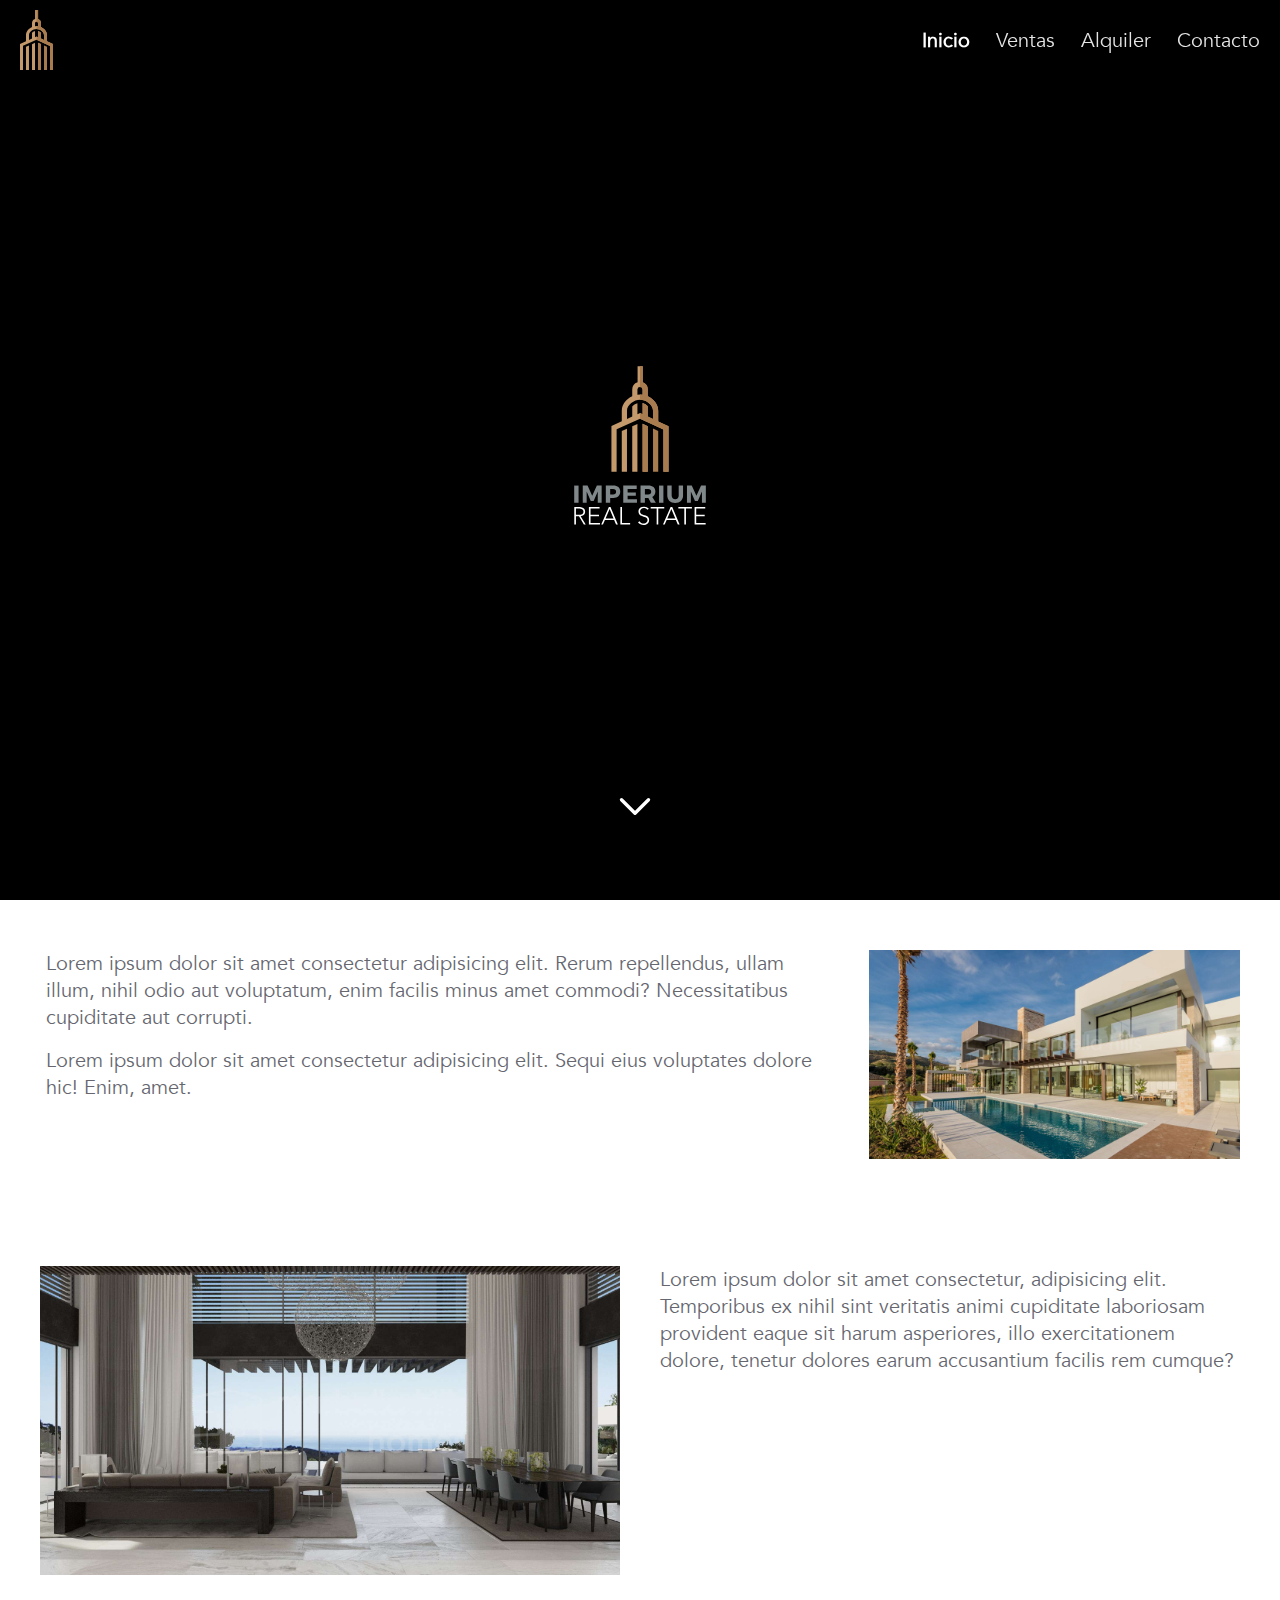
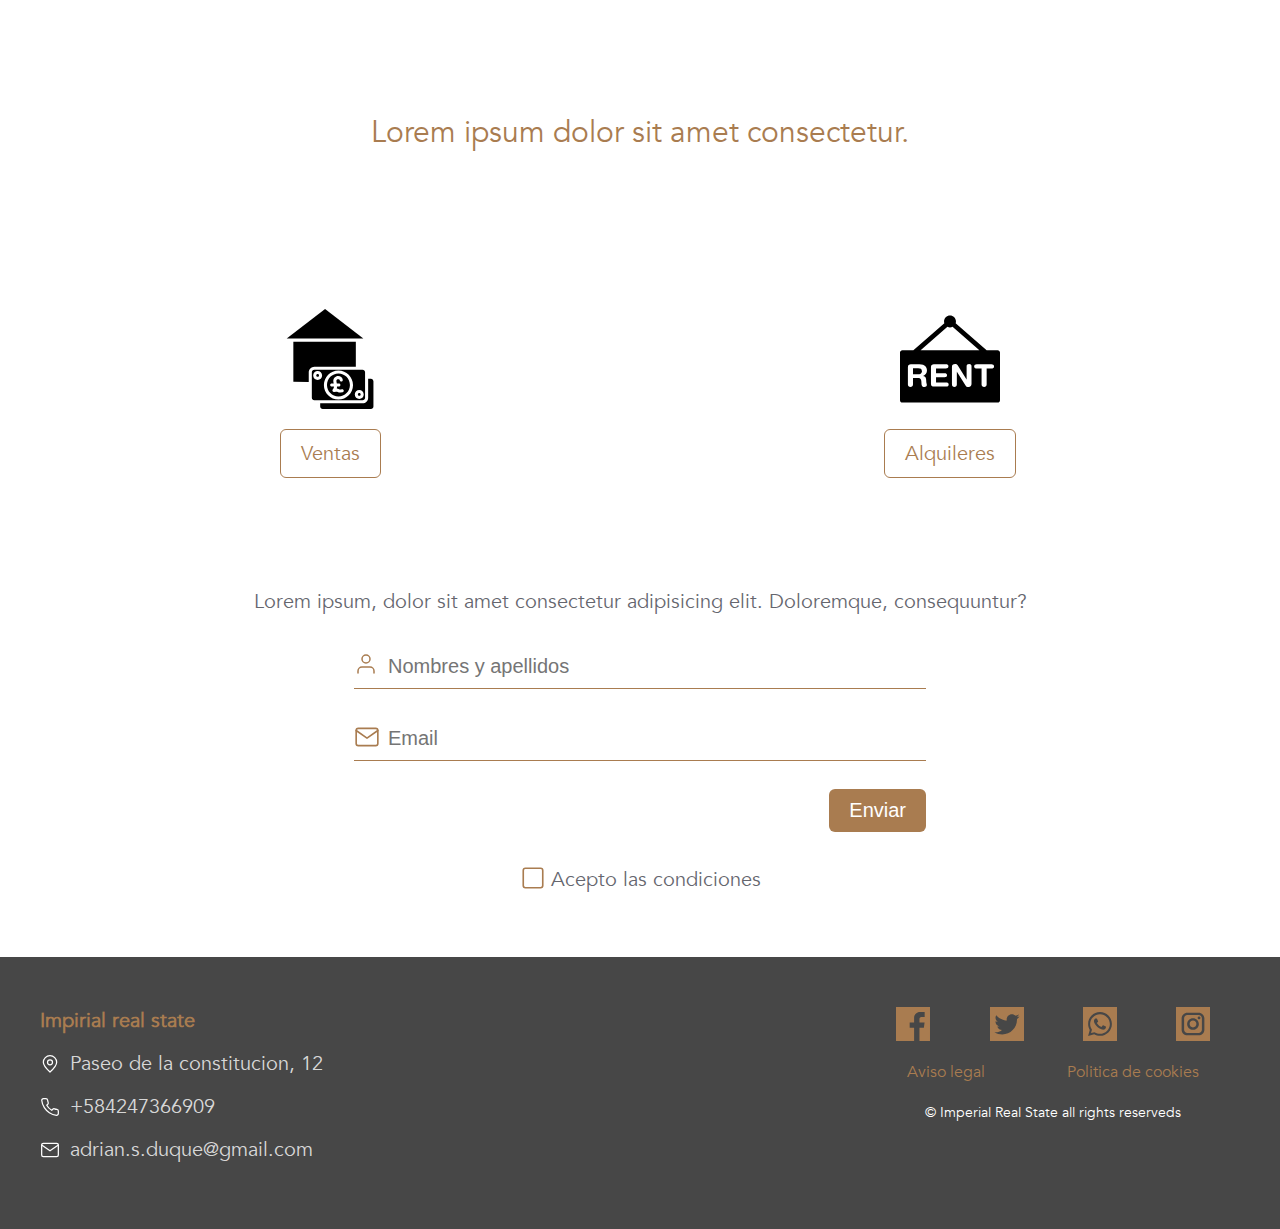
<file: index.html>
<!DOCTYPE html>
<html lang="es">
<head>
    <meta charset="UTF-8">
    <meta http-equiv="X-UA-Compatible" content="IE=edge">
    <meta name="viewport" content="width=device-width, initial-scale=1.0">
    <title>Inicio</title>
    <link rel="stylesheet" href="./css/styles.css">
    <script src="./js/jquery-3.4.1.min.js"></script>
    <script src="./js/main.js"></script>
</head>
<body>

    <!-- Barra de navegacion -->

    <header class="transparente">
        <img src="./img/logo.svg" alt="Logo Imperial Real State">
        <nav>
            <a class="activo" href="./index.html">Inicio</a>
            <a href="./ventas.html">Ventas</a>
            <a href="#">Alquiler</a>
            <a href="./contacto.html">Contacto</a>
        </nav>
    </header>
    
    <!-- Hero -->
    
    <div class="hero">
        <div></div>
        <div></div>
        <div></div>

        <!-- Hero logo -->
        
        <div class="hero-logo">
            <img src="./img/logo-frame.svg" alt="Logo Imperial Real State">
        </div>

        <a class="hero-down" href="#pr">
            <img src="./img/down.svg" alt="Flecha abajo">
        </a>
    </div>
    
    <!-- Burger -->
    
    <div id="burger">
        <div class="barra superior"></div>
        <div class="barra medio"></div>
        <div class="barra inferior"></div>
    </div>
    
    <div class="menu">
        <nav>
            <a href="./index.html">Inicio</a>
            <hr>
            <a href="./ventas.html">ventas</a>
            <hr>
            <a href="#">Alquiler</a>
            <hr>
            <p class="copyright">&copy; ACME Inc</p>
        </nav>
    </div>
    
    <!-- Contenido -->
    
    <div class="primera fila">
        <span id="pr">&nbsp;</span>
        <div class="col-66">
            <p>Lorem ipsum dolor sit amet consectetur adipisicing elit. Rerum repellendus, ullam illum, nihil odio aut voluptatum, enim facilis minus amet commodi? Necessitatibus cupiditate aut corrupti.</p>
            <p>Lorem ipsum dolor sit amet consectetur adipisicing elit. Sequi eius voluptates dolore hic! Enim, amet.</p>
        </div>
        <div class="col-33">
            <img src="./img/thumb4.jpg" alt="Imagen de casa">
        </div>
    </div>

    <div class="fila">
        <div class="col-50">
            <img src="./img/thumb5.jpg" alt="Imagen de casa">
        </div>
        <div class="col-50">
            <p>Lorem ipsum dolor sit amet consectetur, adipisicing elit. Temporibus ex nihil sint veritatis animi cupiditate laboriosam provident eaque sit harum asperiores, illo exercitationem dolore, tenetur dolores earum accusantium facilis rem cumque?</p>
        </div>
    </div>
    
    <!-- Parallax -->

    <div class="fila parallax">
        <div class="col-100">
            <p>Lorem ipsum dolor sit amet consectetur.</p>
        </div>
    </div>
    
    <!-- Call to action -->
    
    <div class="fila">
        <div class="col-50">
            <div class="col-50 caja-nav flex-column-center">
                <img src="./img/comprar.svg" alt="">
                <a href="./ventas.html">Ventas</a>
            </div>
        </div>

        <div class="col-50">
            <div class="col-50 caja-nav flex-column-center">
                <img src="./img/alquilar.svg" alt="">
                <a href="#">Alquileres</a>
            </div>
        </div>
    </div>
    
    <!-- Formulario -->
    
    <div class="fila">
        <div class="col-100 flex-column-center">
            <p>Lorem ipsum, dolor sit amet consectetur adipisicing elit. Doloremque, consequuntur?</p>
            <form class="contacto ">
                <div class="fila">
                    <input type="text" class="usuario" placeholder="Nombres y apellidos">
                </div>
                
                <div class="fila">
                    <input type="email" class="email" placeholder="Email">
                </div>
            
                <div class="fila flex-end">
                    <button type="submit" class="boton">Enviar</button>
                </div>
            
                <div class="fila flex-center">
                    <input type="checkbox" id="checkbox">
                    <label for="checkbox">Acepto las condiciones</label>
                </div>
            </form>
        </div>
    </div>
    
    <!-- Footer -->
    
    <footer>
        <div class="fila">
            <div class="col-33">
                <p>Impirial real state</p>
                <p class="flex-start">
                    <img class="m-r-small" src="./img/map.svg" alt="Icono de mapa">
                    Paseo de la constitucion, 12    
                </p>

                <p class="flex-start">
                    <img class="m-r-small" src="./img/phone.svg" alt="Icono de Telefono">
                    +584247366909
                </p>

                <p class="flex-start">
                    <img class="m-r-small" src="./img/mail.svg" alt="Icono de mail">
                    adrian.s.duque@gmail.com
                </p>
            </div>
            <div class="col-33">
                <iframe src="https://www.google.com/maps/embed?pb=!1m18!1m12!1m3!1d103122.38087198592!2d-115.1075266026536!3d36.12822513605181!2m3!1f0!2f0!3f0!3m2!1i1024!2i768!4f13.1!3m3!1m2!1s0x80c8c59f1f049c5d%3A0x471359241ec41e1e!2sAeropuerto%20Internacional%20McCarran!5e0!3m2!1ses!2sve!4v1645232576989!5m2!1ses!2sve" width="100%" height="100%" style="border:0;" allowfullscreen="" loading="lazy"></iframe>
            </div>
            
            <div class="col-33">
                <div class="flex-around">
                    <img src="./img/facebook.svg" alt="Facebook" class="rrss">
                    <img src="./img/twitter.svg" alt="Twitter" class="rrss">
                    <img src="./img/whatsapp.svg" alt="Whatsapp" class="rrss">
                    <img src="./img/instagram.svg" alt="Instagram" class="rrss">
                </div>

                <div class="flex-around m-t">
                    <a href="./contacto.html#aviso">Aviso legal</a>
                    <a href="./contacto.html#cookies">Politica de cookies</a>
                </div>
                
              
                    <p class="copy m-t">&copy; Imperial Real State all rights reserveds</p>
                              
            </div>

            
        </div>
    </footer>
    
</body>
</html>
</file>
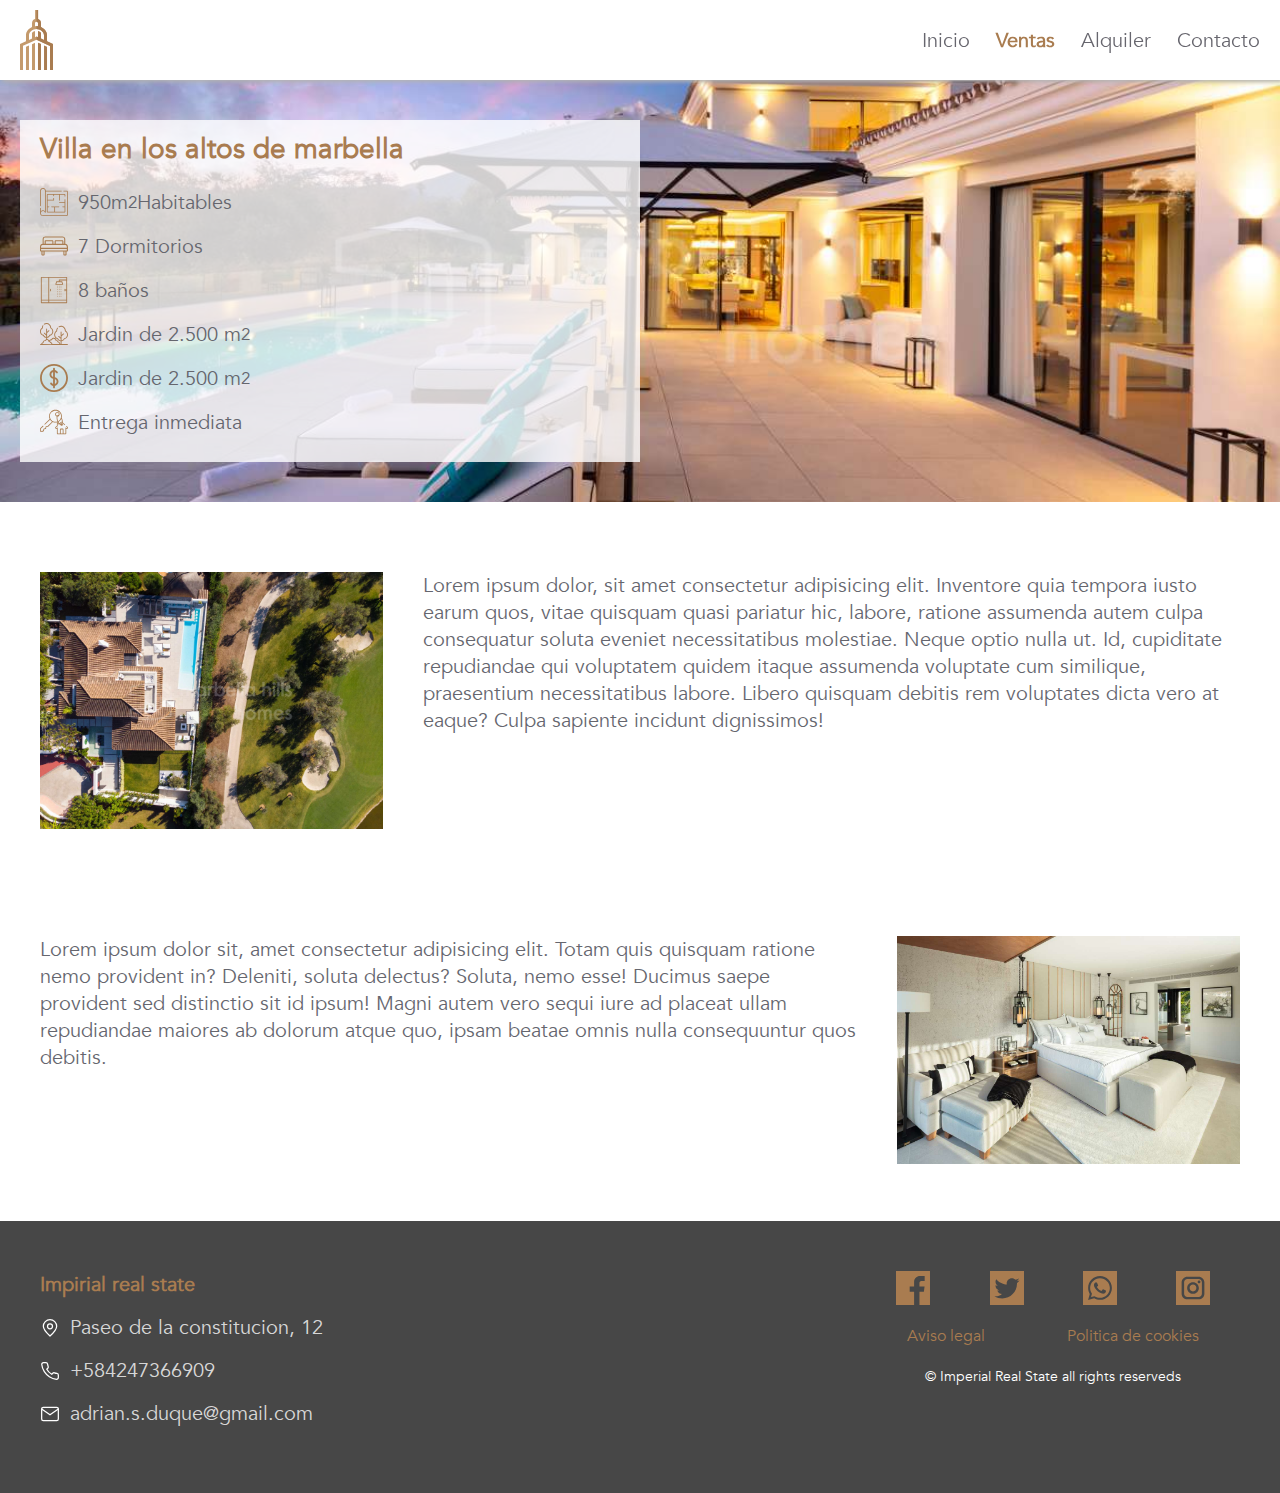
<file: card1.html>
<!DOCTYPE html>
<html lang="es">
<head>
    <meta charset="UTF-8">
    <meta http-equiv="X-UA-Compatible" content="IE=edge">
    <meta name="viewport" content="width=device-width, initial-scale=1.0">
    <title>Villa</title>
    <link rel="stylesheet" href="./css/styles.css">
    <script src="./js/jquery-3.4.1.min.js"></script>
    <script src="./js/main.js"></script>
</head>
<body>

    <!-- Barra de navegacion -->

    <header>
        <img src="./img/logo.svg" alt="Logo Imperial Real State">
        <nav>
            <a href="./index.html">Inicio</a>
            <a class="activo" href="./ventas.html">Ventas</a>
            <a href="#">Alquiler</a>
            <a href="./contacto.html">Contacto</a>
        </nav>
    </header>
     
    <!-- Burger -->
    
    <div id="burger">
        <div class="barra superior"></div>
        <div class="barra medio"></div>
        <div class="barra inferior"></div>
    </div>
    
    <div class="menu">
        <nav>
            <a href="./index.html">Inicio</a>
            <hr>
            <a href="./ventas.html">Ventas</a>
            <hr>
            <a href="#">Alquiler</a>
            <hr>
            <p class="copyright">&copy; ACME Inc</p>
        </nav>
    </div>
    
    <div class="fila propiedad">

        <div class="col-50">
            <h1 class="m-b">Villa en los altos de marbella</h1>
            <p class="flex-start">
                <img class="m-r-small" src="./img/blueprint.svg" alt="Icono de plano">
                950m<sup>2</sup> Habitables
            </p>
            <p class="flex-start">
                <img class="m-r-small" src="./img/bed.svg" alt="Icono de dormitorio">
                7 Dormitorios
            </p>
            <p class="flex-start">
                <img class="m-r-small" src="./img/bath.svg" alt="Icono de baños">
                8 baños
            </p>
            <p class="flex-start">
                <img class="m-r-small" src="./img/tree.svg" alt="Icono de Jardin">
                Jardin de 2.500 m<sup>2</sup>
            </p>
            <p class="flex-start">
                <img class="m-r-small" src="./img/money.svg" alt="Icono de dinero">
                Jardin de 2.500 m<sup>2</sup>
            </p>
            <p class="flex-start">
                <img class="m-r-small" src="./img/contract.svg" alt="Icono de contrato">
                Entrega inmediata
            </p>
        </div>
        
        <div class="col-50"></div>
        
    </div>

    <div class="fila m-t">
        <div class="col-33">
            <img src="./img/property2.jpg" alt="Vivienda">
        </div>
        <div class="col-75">
            <p>Lorem ipsum dolor, sit amet consectetur adipisicing elit. Inventore quia tempora iusto earum quos, vitae quisquam quasi pariatur hic, labore, ratione assumenda autem culpa consequatur soluta eveniet necessitatibus molestiae. Neque optio nulla ut. Id, cupiditate repudiandae qui voluptatem quidem itaque assumenda voluptate cum similique, praesentium necessitatibus labore. Libero quisquam debitis rem voluptates dicta vero at eaque? Culpa sapiente incidunt dignissimos!</p>
        </div>
    </div>

    <div class="fila">
        <div class="col-75">
            <p>Lorem ipsum dolor sit, amet consectetur adipisicing elit. Totam quis quisquam ratione nemo provident in? Deleniti, soluta delectus? Soluta, nemo esse! Ducimus saepe provident sed distinctio sit id ipsum! Magni autem vero sequi iure ad placeat ullam repudiandae maiores ab dolorum atque quo, ipsam beatae omnis nulla consequuntur quos debitis.</p>
        </div>
        <div class="col-33">
            <img src="./img/property3.jpg" alt="Vivienda">
        </div>
    </div>
    
    <!-- Footer -->
    
    <footer>
        <div class="fila">
            <div class="col-33">
                <p>Impirial real state</p>
                <p class="flex-start">
                    <img class="m-r-small" src="./img/map.svg" alt="Icono de mapa">
                    Paseo de la constitucion, 12    
                </p>

                <p class="flex-start">
                    <img class="m-r-small" src="./img/phone.svg" alt="Icono de Telefono">
                    +584247366909
                </p>

                <p class="flex-start">
                    <img class="m-r-small" src="./img/mail.svg" alt="Icono de mail">
                    adrian.s.duque@gmail.com
                </p>
            </div>
            <div class="col-33">
                <iframe src="https://www.google.com/maps/embed?pb=!1m18!1m12!1m3!1d103122.38087198592!2d-115.1075266026536!3d36.12822513605181!2m3!1f0!2f0!3f0!3m2!1i1024!2i768!4f13.1!3m3!1m2!1s0x80c8c59f1f049c5d%3A0x471359241ec41e1e!2sAeropuerto%20Internacional%20McCarran!5e0!3m2!1ses!2sve!4v1645232576989!5m2!1ses!2sve" width="100%" height="100%" style="border:0;" allowfullscreen="" loading="lazy"></iframe>
            </div>
            
            <div class="col-33">
                <div class="flex-around">
                    <img src="./img/facebook.svg" alt="Facebook" class="rrss">
                    <img src="./img/twitter.svg" alt="Twitter" class="rrss">
                    <img src="./img/whatsapp.svg" alt="Whatsapp" class="rrss">
                    <img src="./img/instagram.svg" alt="Instagram" class="rrss">
                </div>

                <div class="flex-around m-t">
                    <a href="#">Aviso legal</a>
                    <a href="#">Politica de cookies</a>
                </div>

                <p class="copy m-t">&copy; Imperial Real State all rights reserveds</p>
            </div>
        </div>
    </footer>
    
</body>
</html>
</file>
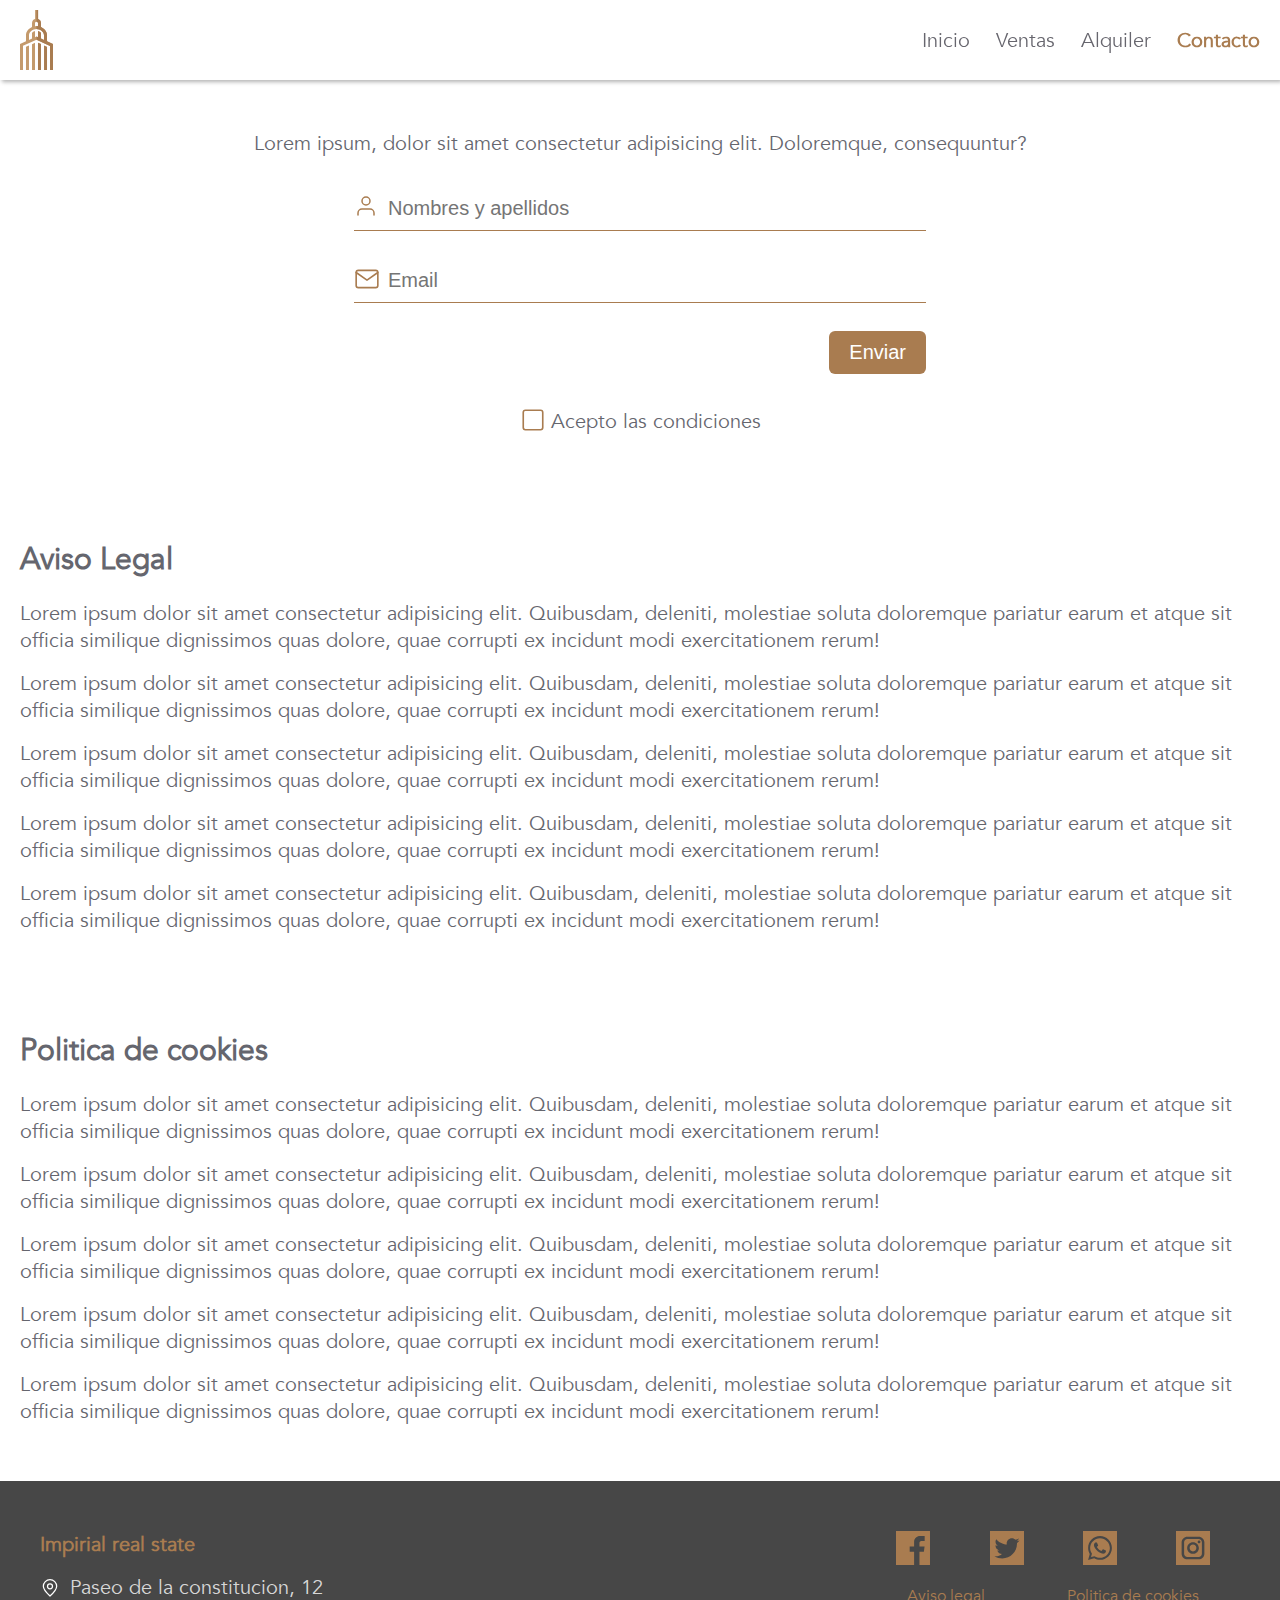
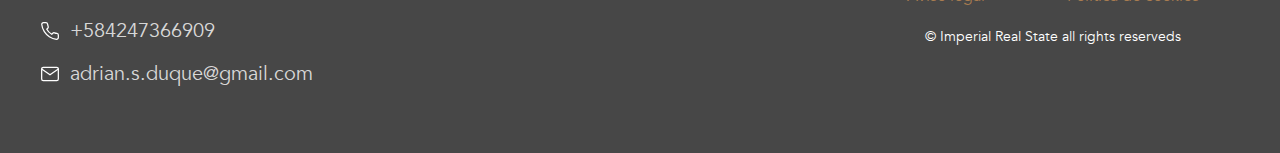
<file: contacto.html>
<!DOCTYPE html>
<html lang="es">
<head>
    <meta charset="UTF-8">
    <meta http-equiv="X-UA-Compatible" content="IE=edge">
    <meta name="viewport" content="width=device-width, initial-scale=1.0">
    <title>Inicio</title>
    <link rel="stylesheet" href="./css/styles.css">
    <script src="./js/jquery-3.4.1.min.js"></script>
    <script src="./js/main.js"></script>
</head>
<body>

    <!-- Barra de navegacion -->

    <header>
        <img src="./img/logo.svg" alt="Logo Imperial Real State">
        <nav>
            <a href="./index.html">Inicio</a>
            <a href="./ventas.html">Ventas</a>
            <a href="#">Alquiler</a>
            <a class="activo" href="#">Contacto</a>
        </nav>
    </header>

    
    <div id="burger">
        <div class="barra superior"></div>
        <div class="barra medio"></div>
        <div class="barra inferior"></div>
    </div>
    
    <div class="menu">
        <nav>
            <a href="./index.html">Inicio</a>
            <hr>
            <a href="./ventas.html">ventas</a>
            <hr>
            <a href="#">Alquiler</a>
            <hr>
            <p class="copyright">&copy; ACME Inc</p>
        </nav>
    </div>
    
    <!-- Form -->
    
    <div class="fila contacto">
        <div class="col-100 flex-column-center">
            <p>Lorem ipsum, dolor sit amet consectetur adipisicing elit. Doloremque, consequuntur?</p>
            <form class="contacto ">
                <div class="fila">
                    <input type="text" class="usuario" placeholder="Nombres y apellidos">
                </div>
                
                <div class="fila">
                    <input type="email" class="email" placeholder="Email">
                </div>
            
                <div class="fila flex-end">
                    <button type="submit" class="boton">Enviar</button>
                </div>
            
                <div class="fila flex-center">
                    <input type="checkbox" id="checkbox">
                    <label for="checkbox">Acepto las condiciones</label>
                </div>
            </form>
        </div>
    </div>
    
    <div class="fila">
        <div>
            <span id="aviso"></span>
            <h2 class="m-b">Aviso Legal</h2 class="m-b">
            <p>Lorem ipsum dolor sit amet consectetur adipisicing elit. Quibusdam, deleniti, molestiae soluta doloremque pariatur earum et atque sit officia similique dignissimos quas dolore, quae corrupti ex incidunt modi exercitationem rerum!</p>
            <p>Lorem ipsum dolor sit amet consectetur adipisicing elit. Quibusdam, deleniti, molestiae soluta doloremque pariatur earum et atque sit officia similique dignissimos quas dolore, quae corrupti ex incidunt modi exercitationem rerum!</p>
            <p>Lorem ipsum dolor sit amet consectetur adipisicing elit. Quibusdam, deleniti, molestiae soluta doloremque pariatur earum et atque sit officia similique dignissimos quas dolore, quae corrupti ex incidunt modi exercitationem rerum!</p>
            <p>Lorem ipsum dolor sit amet consectetur adipisicing elit. Quibusdam, deleniti, molestiae soluta doloremque pariatur earum et atque sit officia similique dignissimos quas dolore, quae corrupti ex incidunt modi exercitationem rerum!</p>
            <p>Lorem ipsum dolor sit amet consectetur adipisicing elit. Quibusdam, deleniti, molestiae soluta doloremque pariatur earum et atque sit officia similique dignissimos quas dolore, quae corrupti ex incidunt modi exercitationem rerum!</p>
        </div>
    </div>

    <div class="fila">
        <div>
            <span id="cookies"></span>
            <h2 class="m-b">Politica de cookies</h2 class="m-b">
            <p>Lorem ipsum dolor sit amet consectetur adipisicing elit. Quibusdam, deleniti, molestiae soluta doloremque pariatur earum et atque sit officia similique dignissimos quas dolore, quae corrupti ex incidunt modi exercitationem rerum!</p>
            <p>Lorem ipsum dolor sit amet consectetur adipisicing elit. Quibusdam, deleniti, molestiae soluta doloremque pariatur earum et atque sit officia similique dignissimos quas dolore, quae corrupti ex incidunt modi exercitationem rerum!</p>
            <p>Lorem ipsum dolor sit amet consectetur adipisicing elit. Quibusdam, deleniti, molestiae soluta doloremque pariatur earum et atque sit officia similique dignissimos quas dolore, quae corrupti ex incidunt modi exercitationem rerum!</p>
            <p>Lorem ipsum dolor sit amet consectetur adipisicing elit. Quibusdam, deleniti, molestiae soluta doloremque pariatur earum et atque sit officia similique dignissimos quas dolore, quae corrupti ex incidunt modi exercitationem rerum!</p>
            <p>Lorem ipsum dolor sit amet consectetur adipisicing elit. Quibusdam, deleniti, molestiae soluta doloremque pariatur earum et atque sit officia similique dignissimos quas dolore, quae corrupti ex incidunt modi exercitationem rerum!</p>
        </div>
    </div>

    <!-- Footer -->
    
    <footer>
        <div class="fila">
            <div class="col-33">
                <p>Impirial real state</p>
                <p class="flex-start">
                    <img class="m-r-small" src="./img/map.svg" alt="Icono de mapa">
                    Paseo de la constitucion, 12    
                </p>

                <p class="flex-start">
                    <img class="m-r-small" src="./img/phone.svg" alt="Icono de Telefono">
                    +584247366909
                </p>

                <p class="flex-start">
                    <img class="m-r-small" src="./img/mail.svg" alt="Icono de mail">
                    adrian.s.duque@gmail.com
                </p>
            </div>
            <div class="col-33">
                <iframe src="https://www.google.com/maps/embed?pb=!1m18!1m12!1m3!1d103122.38087198592!2d-115.1075266026536!3d36.12822513605181!2m3!1f0!2f0!3f0!3m2!1i1024!2i768!4f13.1!3m3!1m2!1s0x80c8c59f1f049c5d%3A0x471359241ec41e1e!2sAeropuerto%20Internacional%20McCarran!5e0!3m2!1ses!2sve!4v1645232576989!5m2!1ses!2sve" width="100%" height="100%" style="border:0;" allowfullscreen="" loading="lazy"></iframe>
            </div>
            
            <div class="col-33">
                <div class="flex-around">
                    <img src="./img/facebook.svg" alt="Facebook" class="rrss">
                    <img src="./img/twitter.svg" alt="Twitter" class="rrss">
                    <img src="./img/whatsapp.svg" alt="Whatsapp" class="rrss">
                    <img src="./img/instagram.svg" alt="Instagram" class="rrss">
                </div>

                <div class="flex-around m-t">
                    <a href="#aviso">Aviso legal</a>
                    <a href="#cookies">Politica de cookies</a>
                </div>
                
              
                    <p class="copy m-t">&copy; Imperial Real State all rights reserveds</p>
                              
            </div>

            
        </div>
    </footer>
        
</body>
</html>
</file>
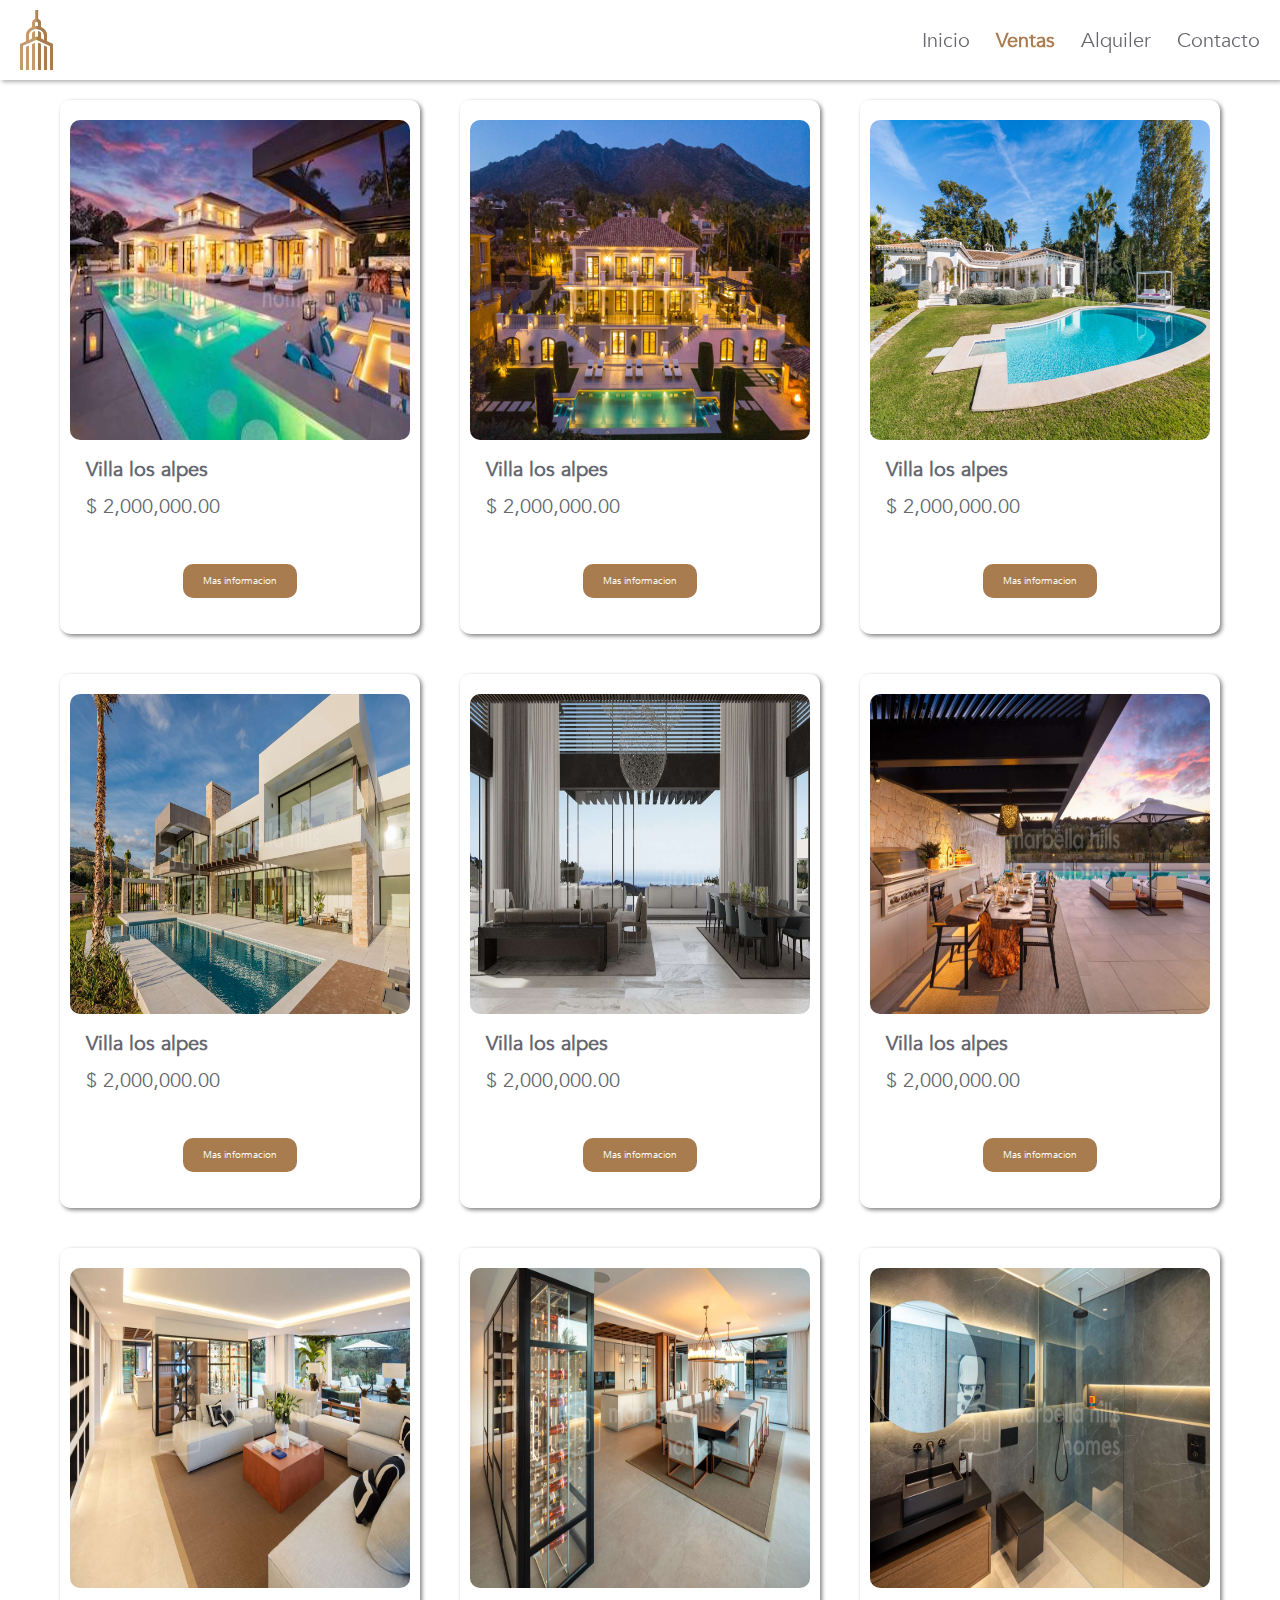
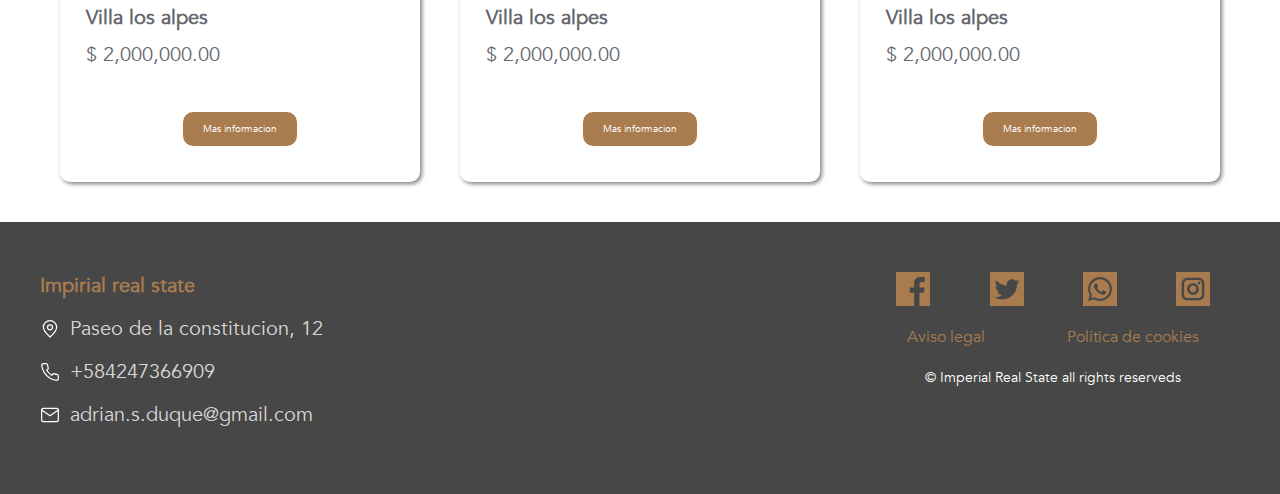
<file: ventas.html>
<!DOCTYPE html>
<html lang="es">
<head>
    <meta charset="UTF-8">
    <meta http-equiv="X-UA-Compatible" content="IE=edge">
    <meta name="viewport" content="width=device-width, initial-scale=1.0">
    <title>Ventas</title>
    <link rel="stylesheet" href="./css/styles.css">
    <script src="./js/jquery-3.4.1.min.js"></script>
    <script src="./js/main.js"></script>
</head>
<body>

    <!-- Barra de navegacion -->

    <header>
        <img src="./img/logo.svg" alt="Logo Imperial Real State">
        <nav>
            <a href="./index.html">Inicio</a>
            <a class="activo" href="./ventas.html">Ventas</a>
            <a href="#">Alquiler</a>
            <a href="./contacto.html">Contacto</a>
        </nav>
    </header>
     
    <!-- Burger -->
    
    <div id="burger">
        <div class="barra superior"></div>
        <div class="barra medio"></div>
        <div class="barra inferior"></div>
    </div>
    
    <div class="menu">
        <nav>
            <a href="./index.html">Inicio</a>
            <hr>
            <a href="./ventas.html">Ventas</a>
            <hr>
            <a href="#">Alquiler</a>
            <hr>
            <p class="copyright">&copy; ACME Inc</p>
        </nav>
    </div>
    

        <div class="fila grid">
            
            <div class="card">
                <img src="./img/thumb1.jpeg" alt="Imagen de casa">
                <div class="footer-card">
                    <div>
                        <p>Villa los alpes</p>
                        <p>$ 2,000,000.00</p>
                    </div>
                    <a href="./card1.html">Mas informacion</a>
                </div>
            </div>
            <div class="card">
                <img src="./img/thumb2.jpg" alt="Imagen de casa">
                <div class="footer-card">
                    <div>
                        <p>Villa los alpes</p>
                        <p>$ 2,000,000.00</p>
                    </div>
                    <a href="#">Mas informacion</a>
                </div>
            </div>
            <div class="card">
                <img src="./img/thumb3.jpg" alt="Imagen de casa">
                <div class="footer-card">
                    <div>
                        <p>Villa los alpes</p>
                        <p>$ 2,000,000.00</p>
                    </div>
                    <a href="#">Mas informacion</a>
                </div>
            </div>
            <div class="card">
                <img src="./img/thumb4.jpg" alt="Imagen de casa">
                <div class="footer-card">
                    <div>
                        <p>Villa los alpes</p>
                        <p>$ 2,000,000.00</p>
                    </div>
                    <a href="#">Mas informacion</a>
                </div>
            </div>
            <div class="card">
                <img src="./img/thumb5.jpg" alt="Imagen de casa">
                <div class="footer-card">
                    <div>
                        <p>Villa los alpes</p>
                        <p>$ 2,000,000.00</p>
                    </div>
                    <a href="#">Mas informacion</a>
                </div>
            </div>
            <div class="card">
                <img src="./img/thumb6.jpg" alt="Imagen de casa">
                <div class="footer-card">
                    <div>
                        <p>Villa los alpes</p>
                        <p>$ 2,000,000.00</p>
                    </div>
                    <a href="#">Mas informacion</a>
                </div>
            </div>
            <div class="card">
                <img src="./img/thumb8.jpg" alt="Imagen de casa">
                <div class="footer-card">
                    <div>
                        <p>Villa los alpes</p>
                        <p>$ 2,000,000.00</p>
                    </div>
                    <a href="#">Mas informacion</a>
                </div>
            </div>
            <div class="card">
                <img src="./img/thumb9.jpg" alt="Imagen de casa">
                <div class="footer-card">
                    <div>
                        <p>Villa los alpes</p>
                        <p>$ 2,000,000.00</p>
                    </div>
                    <a href="#">Mas informacion</a>
                </div>
            </div>
            <div class="card">
                <img src="./img/thumb10.jpg" alt="Imagen de casa">
                <div class="footer-card">
                    <div>
                        <p>Villa los alpes</p>
                        <p>$ 2,000,000.00</p>
                    </div>
                    <a href="#">Mas informacion</a>
                </div>
            </div>          

        </div>

    <!-- Footer -->
    
    <footer>
        <div class="fila">
            <div class="col-33">
                <p>Impirial real state</p>
                <p class="flex-start">
                    <img class="m-r-small" src="./img/map.svg" alt="Icono de mapa">
                    Paseo de la constitucion, 12    
                </p>

                <p class="flex-start">
                    <img class="m-r-small" src="./img/phone.svg" alt="Icono de Telefono">
                    +584247366909
                </p>

                <p class="flex-start">
                    <img class="m-r-small" src="./img/mail.svg" alt="Icono de mail">
                    adrian.s.duque@gmail.com
                </p>
            </div>
            <div class="col-33">
                <iframe src="https://www.google.com/maps/embed?pb=!1m18!1m12!1m3!1d103122.38087198592!2d-115.1075266026536!3d36.12822513605181!2m3!1f0!2f0!3f0!3m2!1i1024!2i768!4f13.1!3m3!1m2!1s0x80c8c59f1f049c5d%3A0x471359241ec41e1e!2sAeropuerto%20Internacional%20McCarran!5e0!3m2!1ses!2sve!4v1645232576989!5m2!1ses!2sve" width="100%" height="100%" style="border:0;" allowfullscreen="" loading="lazy"></iframe>
            </div>
            
            <div class="col-33">
                <div class="flex-around">
                    <img src="./img/facebook.svg" alt="Facebook" class="rrss">
                    <img src="./img/twitter.svg" alt="Twitter" class="rrss">
                    <img src="./img/whatsapp.svg" alt="Whatsapp" class="rrss">
                    <img src="./img/instagram.svg" alt="Instagram" class="rrss">
                </div>

                <div class="flex-around m-t">
                    <a href="./contacto.html#aviso">Aviso legal</a>
                    <a href="./contacto.html#cookies">Politica de cookies</a>
                </div>

                <p class="copy m-t">&copy; Imperial Real State all rights reserveds</p>
            </div>
        </div>
    </footer>
    
</body>
</html>
</file>
<file: css/styles.css>
/* fuentes */

@font-face {
    font-family: "Avenir";
    src: url('../fonts/Avenir-Book.ttf');
}

/* Reseteo */

* {
    margin: 0;
    padding: 0;
    box-sizing: border-box;
}

/* Generales */

html {
    font-size: 20px;
}

@media (max-width: 440px) {
    html {
        font-size: 18px;
    }
}

body {
    font-family: "Avenir", sans-serif;
    color: #65666e;
}

img {
    max-width: 100%;
}

a{
    text-decoration: none;
    cursor: pointer;
    color: inherit;
}

p {
    margin-bottom: .8rem;
}

/* Componente Hero */

.hero {
    width: 100%;
    height: 100vh;
    background-color: black;
    position: absolute;
    top: 0;
    left: 0;
    overflow: hidden;
}

@keyframes HeroAnimation {
    0% {
        opacity: 0;
        animation-timing-function: ease-in;
    }

    12% {opacity: 1;}

    25% {transform: scale(1.2);}

    75% {
        opacity: 0;
        transform: scale(1.1);
    }
    100% {opacity: 0;}
}

.hero div {
    width: 100%;
    height: 100vh;
    position: absolute;
    top: 0;
    left: 0;
    background-size: cover;
    background-position: center;
    background-repeat: none;
    opacity: 0;
    animation: HeroAnimation 18s infinite;
}

.hero div:nth-child(1) {
    background-image: url(../img/front1.jpg);
}
.hero div:nth-child(2) {
    background-image: url(../img/front2.jpg);
    animation-delay: 6s;
}
.hero div:nth-child(3) {
    background-image: url(../img/front3.jpg);
    animation-delay: 12s;
}

/* Hero logo */

.hero .hero-logo {
    position: absolute;
    left: 50%;
    top: 50%;
    transform: translate(-50%, -50%);
    animation: none;
    opacity: 1;
    width: 30%;
    height: auto;
}


.hero .hero-down {
    position: absolute;
    left: 50%;
    top: 90%;
    transform: translate(-50%, -50%);
    animation: none;
    opacity: 1;
    width: 5%;
    height: auto;
}

@media (max-width: 720px) {
    .hero .hero-logo {
        width: 60%;
    }
    .hero .hero-down {
        width: 15%;
    }
}

@media (max-width: 440px) {
    .hero .hero-logo {
        width: 80%;
    }
    .hero .hero-down {
        width: 20%;
    }
}

/* header*/

header {
    background-color: white;
    box-shadow: 1.5px 1.5px 4px #b3b3b3;
    height: 80px;
    width: 100%;
    position: fixed;
    top: 0;
    left: 0;
    z-index: 1;
    display: flex;
    justify-content: space-between;
    padding: 0 1em;
    transition: 500ms all ease-in-out;
}

header.transparente {
    background-color: transparent;
    box-shadow: none;
}


header img {
    height: 60px;
    width: auto;
    align-self: center;
}

header nav {
    align-self: center;
}

header nav a {
    color: #67666e;
    font-weight: normal;
    margin-left: 1em;
    transition: 300ms ease-in-out all;
}
header.transparente nav a {
    color: rgba(255, 255, 255, 0.897);
}



header nav a.activo,
header nav a:hover {
    color: #a97c50;
    font-weight: bold;
    margin-left: 1em;
}

header.transparente nav a.activo,
header.transparente nav a:hover {
    color: white;
}


#pr,
#aviso,
#cookies {
    display: block;
    margin-top: -120px;
    padding-top: 120px;
}

/* boton burger */

#burger {
    position: fixed;
    top: 1rem;
    left: 1rem;
    cursor: pointer;
    z-index: 30;
    display: none;
    
}

#burger .barra{
    margin: 6px;
    height: 4px;
    width: 30px;
    background-color: #a97c50;
    transition: 400ms all ease-in-out;
}

#burger.abierto .barra{
    background-color: white;
}
/* Menu lateral */

#burger.abierto .barra.superior{
    transform: translateY(8px) rotateZ(45deg);
    width: 25px;
}

#burger.abierto .barra.medio{
    width: 0;
}

#burger.abierto .barra.inferior{
    transform: translateY(-12px) rotateZ(-45deg);
    width: 25px;
}

.menu {
    width: 360px;
    height: 100vh;
    position: fixed;
    background-color: #424242;
    top: 0;
    left: -360px;
    padding-top: 40px;
    transition: 700ms all ease-in-out;
    z-index: 20;
}

.menu.abierto {
    left: 0;
}

.menu nav {
    display: flex;
    flex-direction: column;
    padding: 1rem;
}

.menu nav a{
    padding: .6rem 0;
    color: rgba(255, 255, 255, 0.74);
    transition: all 300ms ease-in-out;
}

.menu nav a:hover{
    color: white;
}

.copyright {
    color: rgba(255, 255, 255, 0.74);
    position: absolute;
    bottom: 0;
    left: 0;
    width: 100%;
    text-align: center;
    padding: .5rem 0;
    font-size: .8rem;
}

@media (max-width: 620px) {
    header nav {
        display: none;
    }
    
    header {
        justify-content: flex-end;
    }
    
    #burger {
        display: block;
    }
}

/* Layaut */

.primera {
    margin-top: 100vh;
}

.fila {
    padding: 2rem 1rem;
    display: flex;
}

.fila.contacto {
    margin-top: 80px;
}

.col-100 {
    width: 100%;
    padding: .5rem 1rem;
}
.col-75 {
    width: 75%;
    padding: .5rem 1rem;
}

.col-66 {
    width: 66.66666%;
    padding: .5rem 1rem;
}

.col-50 {
    width: 50%;
    padding: .5rem 1rem;
}
.col-66 {
    width: 66.66666%;
    padding: .5rem 1rem;
}

.col-33 {
    width: 33.33333%;
    padding: .5rem 1rem;
}
.col-25 {
    width: 25%;
    padding: .5rem 1rem;
}

@media (max-width:720px) {
    .fila {
        flex-direction: column;
        padding: 1rem 0.5rem;
    }
    .col-100,
    .col-75,
    .col-66,
    .col-50,
    .col-33,
    .col-25 {
        width: 100%;
    }

}

/* Clases flex */

.flex-start {
    display: flex;
    justify-content: flex-start;
    align-items: center;
}
.flex-end {
    display: flex;
    justify-content: flex-end;
    align-items: center;
}
.flex-center {
    display: flex;
    justify-content: center;
    align-items: center;
}
.flex-between {
    display: flex;
    justify-content: space-between;
    align-items: center;
}
.flex-around {
    display: flex;
    justify-content: space-around;
    align-items: center;
}

.flex-column-center {
    display: flex;
    flex-direction: column;
    justify-content: center;
    align-items: center;
}

/* Espaciados y margenes */

.m-t {
    margin-top: 1rem;
}
.m-b {
    margin-bottom: 1rem;
}
.m-r {
    margin-right: 1rem;
}
.m-l {
    margin-left: 1rem;
}

.m-t-small {
    margin-top: .5em;
}
.m-b-small {
    margin-bottom: .5rem;
}
.m-r-small {
    margin-right: .5rem;
}
.m-l-small {
    margin-left: .5rem;
}

/* Parallax */

.fila.parallax {
    background-image: url('../img/property5.jpg');
    background-size: cover;
    background-position: center;
    background-repeat: no-repeat;
    background-attachment: fixed;
    padding: 3rem 2rem;
}

.fila.parallax div {
    background-color: rgba(255, 255, 255, 0.705);
    padding: 1rem;
}

.fila.parallax div p {
    color: #a97c50;
    font-size: 1.5rem;
    text-align: center;
}

/* call-to-action */

.caja-nav img {
    width: 40%;
    margin-bottom: 1em;
}
.caja-nav.flex-column-center {
    margin: 0 auto;
}

.caja-nav a {
    border: 1px solid #a97c50;
    background-color: white;
    color: #a97c50;
    font-size: 1em;
    font-weight: normal;
    padding: .5em 1em;
    border-radius: .3em;
    cursor: pointer;
    transition: all 400ms ease-in-out;
}

.caja-nav a:hover {
    background-color: #a97c50;
    color: white;
}

/* Formulario contacto */

form.contacto {
    width: 50%;
}

@media(max-width: 720px) {
    form.contacto {
        width: 75%;
    }
}
@media(max-width: 440px) {
    form.contacto {
        width: 100%;
    }
}

form.contacto .fila {
    padding: .7rem;
}

input {
    border: none;
    border-bottom: 1.5px solid #a97c50;
    width: 100%;
    padding: .5em 1em;
    font-size: 1rem;
    transition: 500ms all ease-in-out;
}

input:focus {
    outline: none;
    border-bottom: 1.5px solid #855223;
}

input.usuario {
    background-image: url('../img/user.svg');
    background-repeat: no-repeat;
    background-position: 0 7px;
    padding-left: 1.7rem;
}

input.email {
    background-image: url('../img/mail-bronce.svg');
    background-repeat: no-repeat;
    background-position: 0 7px;
    padding-left: 1.7rem;
}


button {
    border: none;
    background-color: #a97c50;
    color: white;
    font-size: 1em;
    font-weight: normal;
    padding: .5em 1em;
    border-radius: .3em;
    cursor: pointer;
    transition: all 400ms ease-in-out;
}

button:hover {
    background-color: #8d6741;
}

input[type="checkbox"] {
    display: none;
}

input[type="checkbox"] + label::before {
    content: url('../img/square.svg');
    position: relative;
    top: 5px;
    padding-right: 5px;
    cursor: pointer;
}

input[type="checkbox"]:checked + label::before {
    content: url('../img/check-square.svg');
}

/* Footer */

footer {
    background-color: #474747;
}

footer p {
    color: rgba(255, 255, 255, 0.808);
}

footer p:first-child {
    color: #a97c50;
    font-weight: bold;
}

div img.rrss {
    width: 34px;
}

footer div a {
    color: #a97c50;
    font-size: .8rem;
    transition: 400ms all ease-in-out;
}

footer div a:hover {
    color: white;
}

.copy {
    color: white;
    font-size: .7rem;
    text-align: center;
}

/* Card */

.card {
    width: 360px;
    border-radius: .5rem;
    box-shadow: 2px 2px 4px grey;
    display: flex;
    padding: 1rem .5rem;
    flex-direction: column;
    align-items: center;
    overflow: hidden;
}

.card img {
    height: 320px;
    border-radius: .5rem;
}

.card .footer-card {
    width: 100%;
    height: 174px;
    padding: .8rem;
    display: flex;
    flex-direction: column;
    justify-content: space-between;
    align-items: flex-start;
}

.card .footer-card p {
    margin-bottom: .5rem;
}

.card .footer-card p:first-child {
    font-weight: bold;
}

.card .footer-card a {
    background-color: #a97c50;
    color: white;
    font-size: .5rem;
    border-radius: .5rem;
    padding: .5rem 1rem;
    align-self: center;
    transition: 400ms ease-in-out all;
}

.card .footer-card a:hover {
    background-color: #855223;
}

.fila.grid {
    margin-top: 3rem;
    display: grid;
    grid-template-columns: repeat(auto-fit, 360px);
    justify-content: center;
    grid-gap: 2rem;
}

/* Ficha propiedad */

.propiedad {
    background-image: url('../img/property5.jpg');
    background-size: cover;
    background-position: center;
    background-repeat: no-repeat;
    margin-top: 4rem;
}

.propiedad div:first-child {
    background-color: rgba(255, 255, 255, 0.801);
}

.propiedad div:first-child p img {
    width: 28px;
    height: 28px;
}

.propiedad div:first-child h1 {
    font-size: 1.4rem;
    color: #a97c50;
}
</file>
